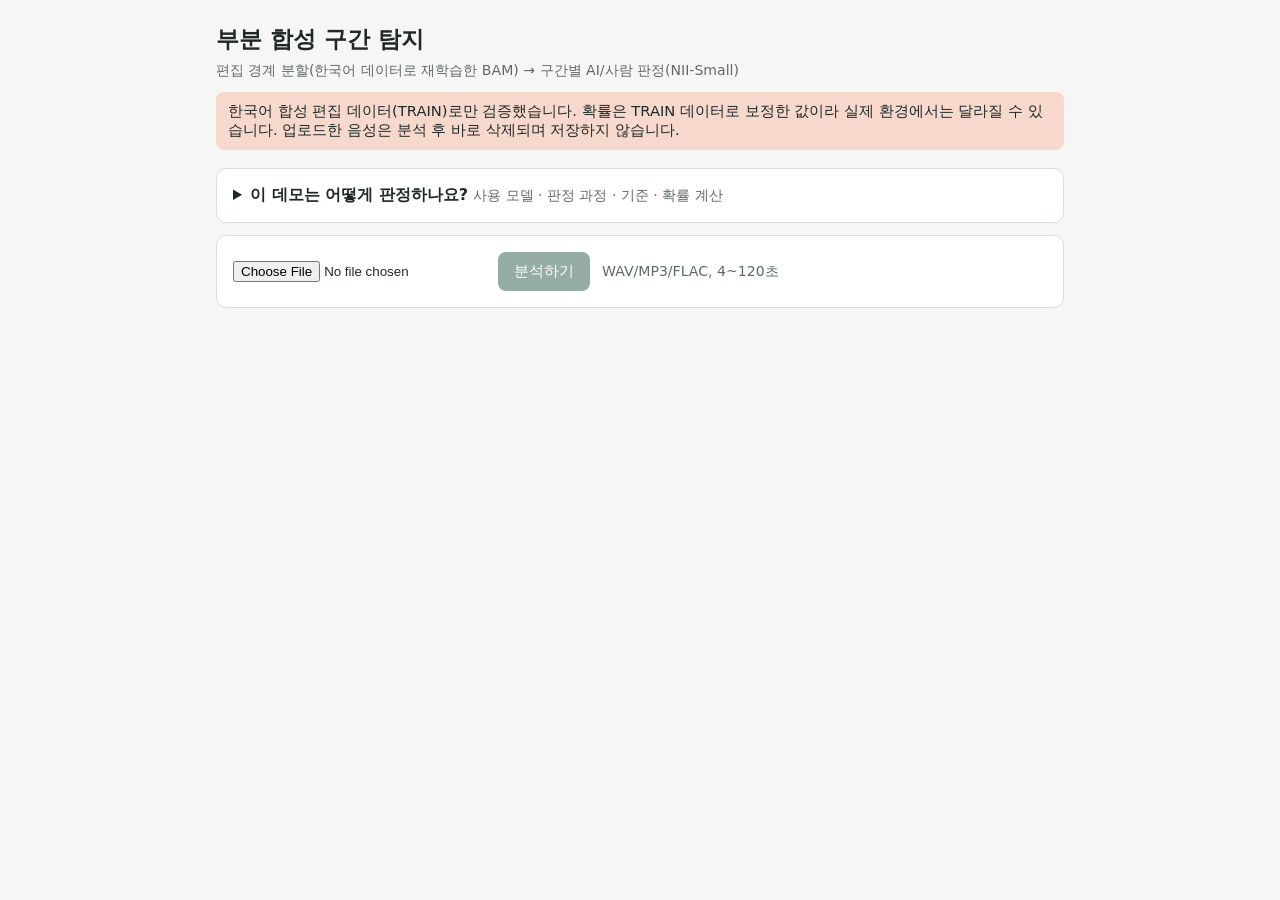
<file: demo/index.html>
<!doctype html>
<html lang="ko">
<head>
<meta charset="utf-8">
<meta name="viewport" content="width=device-width, initial-scale=1">
<title>부분 합성 구간 탐지</title>
<style>
  :root { --bg:#f6f7f5; --card:#fff; --ink:#1f2a28; --muted:#5f6b67; --line:#d9dfdb; --accent:#2f5d50; --warn:#c0522a; --warn-soft:#f6d9cc; --seg:#c9d3cf; --pressed:#a9b2af; }
  @media (prefers-color-scheme: dark) { :root { --bg:#141a19; --card:#1d2523; --ink:#e7ecea; --muted:#9aa7a2; --line:#33403c; --accent:#7fbfa9; --warn:#ef8a62; --warn-soft:#5a3426; --seg:#3a4844; --pressed:#4b5753; } }
  * { box-sizing:border-box; }
  body { margin:0; background:var(--bg); color:var(--ink); font-family:"Malgun Gothic","Apple SD Gothic Neo",system-ui,sans-serif; }
  main { max-width:880px; margin:0 auto; padding:24px 16px 48px; }
  h1 { font-size:1.45rem; margin:0 0 6px; }
  .banner { background:var(--warn-soft); border-radius:8px; padding:10px 12px; font-size:.92rem; margin:12px 0 18px; }
  .card { background:var(--card); border:1px solid var(--line); border-radius:10px; padding:16px; margin:12px 0; }
  .row { display:flex; gap:12px; flex-wrap:wrap; align-items:center; }
  button { background:var(--accent); color:#fff; border:0; border-radius:8px; padding:9px 16px; font-size:.95rem; cursor:pointer; }
  button:disabled { opacity:.5; cursor:default; }
  .muted { color:var(--muted); font-size:.88rem; }
  .grid { display:grid; grid-template-columns:repeat(auto-fit,minmax(240px,1fr)); gap:12px; }
  .verdict { font-size:1.15rem; font-weight:700; margin:6px 0; }
  .warn { color:var(--warn); }
  .ok { color:var(--accent); }
  #timeline { position:relative; height:46px; background:var(--bg); border:1px solid var(--line); border-radius:6px; overflow:hidden; margin-top:10px; }
  .seg { position:absolute; top:6px; bottom:6px; background:var(--seg); border-right:2px solid var(--card); cursor:pointer; }
  .seg.flag { background:var(--warn); }
  .seg:hover { filter:brightness(1.1); }
  .axis { display:flex; justify-content:space-between; font-size:.78rem; color:var(--muted); margin-top:4px; }
  table { width:100%; border-collapse:collapse; font-size:.92rem; margin-top:10px; }
  th, td { padding:7px 6px; border-bottom:1px solid var(--line); text-align:left; }
  td button { padding:4px 10px; font-size:.82rem; min-width:76px; transition:background .15s, transform .05s; }
  td button.playing { background:var(--pressed); color:var(--ink); box-shadow:inset 0 2px 4px rgba(0,0,0,.3); transform:translateY(1px); }
  audio { width:100%; margin-top:10px; }
  .meter { height:8px; background:var(--line); border-radius:4px; overflow:hidden; width:120px; display:inline-block; vertical-align:middle; }
  .meter > span { display:block; height:100%; background:var(--accent); }
  .flag .meter > span, .meter.flag > span { background:var(--warn); }
  .how summary { cursor:pointer; }
  .how h3 { font-size:1rem; margin:18px 0 6px; }
  .how ul, .how ol { margin:4px 0; padding-left:20px; }
  .how li, .how p { font-size:.92rem; line-height:1.6; margin:4px 0; }
  .formula { background:var(--bg); border-radius:6px; padding:8px 12px; text-align:center; }
  .prob { font-size:.95rem; margin-top:2px; color:var(--ink); font-weight:600; }
</style>
</head>
<body>
<main>
  <h1>부분 합성 구간 탐지</h1>
  <div class="muted">편집 경계 분할(한국어 데이터로 재학습한 BAM) → 구간별 AI/사람 판정(NII-Small)</div>
  <div class="banner">
    한국어 합성 편집 데이터(TRAIN)로만 검증했습니다. 확률은 TRAIN 데이터로 보정한 값이라 실제 환경에서는 달라질 수 있습니다.
    업로드한 음성은 분석 후 바로 삭제되며 저장하지 않습니다.
  </div>

  <details class="card how">
    <summary><b>이 데모는 어떻게 판정하나요?</b> <span class="muted">사용 모델 · 판정 과정 · 기준 · 확률 계산</span></summary>

    <h3>1. 사용한 모델</h3>
    <ul>
      <li><b>NII-Small</b> (Wav2Vec2-Small 기반 AI 음성 탐지 모델, NII AntiDeepfake) — 기존 서비스와 같은 모델을 공개 가중치 그대로 사용합니다.
        음성 조각을 넣으면 <b>점수</b>(클수록 AI 쪽)를 냅니다.</li>
      <li><b>BAM</b> (WavLM-Large 기반 편집 경계 탐지 모델) — 공개 모델은 영어로 학습돼 한국어 대화의 경계를 잘 못 잡아서,
        TRAIN 데이터로 만든 <b>한국어 합성 편집 음성 2,930개로 재학습</b>했습니다. 0.16초마다 "여기가 편집 경계일 확률"을 냅니다.
        AI를 넣었든 사람 음성을 넣었든 <b>편집 위치만</b> 찾습니다.</li>
    </ul>

    <h3>2. 공통 전처리 (기존 서비스와 동일)</h3>
    <p>디코딩 → 16 kHz 모노 → 앞뒤 무음 제거 → 음량을 −26 dBFS로 맞춤. 무음을 뺀 길이가 4초 미만이면 분석하지 않습니다.</p>

    <h3>3. ① 전체 음성 합성 검사 (현재 서비스 방식)</h3>
    <ul>
      <li><b>과정:</b> 4초 창을 2초씩 옮기며 NII 점수를 구하고 <b>평균</b>을 냅니다.</li>
      <li><b>기준</b> (기존 서비스가 DEV 데이터로 정한 값): 평균 ≥ −0.501 → "AI 음성 의심", 평균 ≤ −2.132 → "AI 음성 증거가 낮음", 그 사이 → "판단 유보".</li>
      <li><b>약점:</b> 1~2초짜리 짧은 삽입은 평균에 묻혀 놓치기 쉽습니다. 그래서 ②를 만들었습니다.</li>
    </ul>

    <h3>4. ② 부분 합성 검사</h3>
    <ol>
      <li><b>경계 찾기:</b> BAM을 8초 창·4초 겹침으로 돌려 경계 확률을 구하고, 0.5를 넘는 봉우리를 편집 경계로 봅니다(0.3초 안의 경계는 하나로 합침).</li>
      <li><b>구간 나누기:</b> 경계 사이를 한 구간으로 보고, 0.5초보다 짧은 조각은 옆 구간에 붙입니다.</li>
      <li><b>구간 판정:</b> 구간마다 NII 점수를 구해 <b>0.511 이상이면 "AI 합성 의심"</b>(주황)으로 표시합니다.
        0.511은 TRAIN의 실제 음성 구간 중 상위 5% 지점이라, 실제 음성 구간을 잘못 표시하는 비율이 약 5%입니다.</li>
      <li><b>파일 판정:</b> 가장 높은 구간 점수가 <b>0.734 이상이면 "AI 합성 의심 구간 있음"</b>입니다(TRAIN 실제 음성 파일의 상위 10% 지점, 오표시 약 10%).
        주황 구간은 있지만 이 기준에 못 미치면 "약한 의심 구간 있음"으로 표시합니다.</li>
    </ol>
    <p><b>결과:</b> 재학습에 쓰지 않은 검증용 합성 편집 780개에서 AI 삽입 구간 찾기 AUC는 1초 삽입 0.728, 2초 삽입 0.887로,
      4초 고정 창으로 자르는 방식(0.595, 0.736)보다 높았습니다. TRAIN에서는 AI 삽입 파일의 51.8%를 "의심 구간 있음"으로 잡았고,
      가장 의심한 구간이 실제 AI 구간과 겹친 비율은 90.4%였습니다.</p>

    <h3>5. 확률 계산 (Platt 보정)</h3>
    <p>점수는 그 자체로 확률이 아니라서, 정답을 아는 TRAIN 데이터로 <b>점수 → 확률</b> 함수를 맞췄습니다.</p>
    <p class="formula">AI 합성 확률 = 1 ÷ (1 + e<sup>−(a × 점수 + b)</sup>)</p>
    <ul>
      <li><b>구간 확률:</b> a = 1.014, b = 0.844. TRAIN 합성 편집 음성의 구간 7,742개(AI 구간 983개)로 맞췄습니다.
        같은 화자 묶음이 섞이지 않게 5번 나눠 검증한 보정 오차는 1.8%입니다. 구간 의심 기준 0.511은 약 80%에 해당합니다.</li>
      <li><b>전체 확률:</b> a = 1.717, b = 0.594. TRAIN의 실제 음성 파일과 AI 음성 파일 4,058(각 2,029개)개로 같은 방식으로 맞췄고, 보정 오차는 0.4%입니다.
        기존 기준으로 보면 "AI 음성 의심" 경계(−0.501)는 약 43%, "증거 낮음" 경계(−2.132)는 약 4.5%입니다.</li>
      <li><b>뜻:</b> "TRAIN과 비슷한 음성에서 이 점수가 나왔을 때 실제로 AI였던 비율"입니다.
        AI와 사람이 <b>반반</b>이라고 가정하고 맞췄으므로, 실제로 AI가 드문 상황이면 진짜 확률은 이보다 낮습니다.</li>
    </ul>

    <h3>6. 한계</h3>
    <ul>
      <li>TRAIN 데이터로 만든 합성 편집으로만 검증했고, 학습 때 본 생성기(Supertonic·XTTS·RVC) 외의 성능은 모릅니다.</li>
      <li>BAM을 TRAIN으로 재학습해서 TRAIN에서는 구간이 깨끗하게 나뉩니다. 실제 음성에서는 구간 확률이 실제보다 높게 나올 수 있습니다.</li>
      <li>0.5초 안팎의 짧은 조각에서 오표시가 생길 수 있습니다.</li>
      <li>기준값과 확률은 모두 TRAIN 데이터로만 정했고, 평가 데이터는 쓰지 않았습니다.</li>
    </ul>
  </details>

  <div class="card">
    <div class="row">
      <input type="file" id="file" accept=".wav,.mp3,.flac,audio/*">
      <button id="go" disabled>분석하기</button>
      <span id="status" class="muted">WAV/MP3/FLAC, 4~120초</span>
    </div>
    <audio id="player" controls hidden></audio>
  </div>

  <div id="result" hidden>
    <div class="grid">
      <div class="card">
        <div class="muted">① 전체 음성 합성 검사 (현재 서비스 방식)</div>
        <div id="whole" class="verdict"></div>
        <div id="wholeProb" class="prob"></div>
        <div id="wholeSub" class="muted"></div>
      </div>
      <div class="card">
        <div class="muted">② 부분 합성 검사</div>
        <div id="partial" class="verdict"></div>
        <div id="partialSub" class="muted"></div>
      </div>
    </div>

    <div class="card">
      <div class="row" style="justify-content:space-between">
        <b>구간 타임라인</b><span class="muted">주황 = AI 합성 의심 구간 · 클릭하면 재생</span>
      </div>
      <div id="timeline"></div>
      <div class="axis"><span>0초</span><span id="endLabel"></span></div>
      <table>
        <thead><tr><th>#</th><th>구간</th><th>AI 합성 확률</th><th>판정</th><th></th></tr></thead>
        <tbody id="rows"></tbody>
      </table>
      <div id="timing" class="muted" style="margin-top:8px"></div>
    </div>
  </div>
</main>
<script>
const key = new URLSearchParams(location.search).get("k") || "";
const $ = (id) => document.getElementById(id);
const player = $("player");
const MAX_BYTES = 25 * 1024 * 1024;
let stopAt = null;   // end of the segment being played; cleared when playback stops or the user seeks elsewhere
let playingBtn = null;   // row button of the segment being played, shown pressed (gray) until playback stops
player.addEventListener("timeupdate", () => {
  if (stopAt !== null && player.currentTime >= stopAt) {
    if (player.currentTime < stopAt + 0.5) player.pause();
    stopAt = null;
  }
});
function release() {
  if (playingBtn) { playingBtn.classList.remove("playing"); playingBtn.textContent = "▶ 재생"; playingBtn = null; }
}
player.addEventListener("pause", () => { stopAt = null; release(); });

$("file").addEventListener("change", () => {
  const f = $("file").files[0];
  $("result").hidden = true;
  if (player.src) URL.revokeObjectURL(player.src);
  if (f && f.size > MAX_BYTES) { $("go").disabled = true; player.hidden = true; $("status").textContent = "25MB 이하 파일만 분석합니다."; return; }
  $("go").disabled = !f;
  $("status").textContent = "WAV/MP3/FLAC, 4~120초";
  if (f) { player.src = URL.createObjectURL(f); player.hidden = false; }
});

function play(a, b, btn) {
  if (btn === playingBtn && !player.paused) { player.pause(); return; }   // pressing the gray button again stops it
  release();
  player.currentTime = a;
  stopAt = b;
  playingBtn = btn;
  btn.classList.add("playing"); btn.textContent = "■ 재생 중";
  player.play().catch(() => { stopAt = null; release(); $("status").textContent = "이 브라우저에서 재생할 수 없는 형식입니다."; });
}

$("go").addEventListener("click", async () => {
  const f = $("file").files[0];
  if (!f) return;
  $("go").disabled = true; $("status").textContent = "분석 중…"; $("result").hidden = true;
  const body = new FormData(); body.append("file", f);
  try {
    const r = await fetch("/api/analyze", { method: "POST", body, headers: { "X-Demo-Key": key } });
    const d = await r.json();
    if (!r.ok) { $("status").textContent = d.error || d.detail || "분석할 수 없습니다."; return; }
    render(d); $("status").textContent = "완료";
  } catch (e) { $("status").textContent = "서버에 연결할 수 없습니다."; }
  finally { $("go").disabled = false; }
});

function render(d) {
  const w = $("whole");
  w.textContent = d.whole_file.label;
  w.className = "verdict " + (d.whole_file.code === "warn" ? "warn" : d.whole_file.code === "low" ? "ok" : "");
  $("wholeProb").textContent = `파일 전체 AI 합성 확률 ${d.whole_file.ai_prob}%`;
  $("wholeSub").textContent = `4초 창 평균 점수 ${d.whole_file.score} · 기준: 기존 서비스(DEV)`;
  const p = $("partial");
  // file verdict uses the stricter file threshold; a flagged segment below it is shown as a weak suspicion, not "none"
  const weak = !d.partial.suspected && d.partial.flagged_segments > 0;
  p.textContent = d.partial.suspected ? "AI 합성 의심 구간 있음" : weak ? "약한 의심 구간 있음" : "의심 구간 없음";
  p.className = "verdict " + (d.partial.suspected ? "warn" : weak ? "" : "ok");
  $("partialSub").innerHTML = "";
  const pp = document.createElement("div"); pp.className = "prob";
  pp.textContent = `가장 의심되는 구간의 AI 합성 확률 ${d.partial.max_ai_prob}%`;
  const ps = document.createElement("div");
  ps.textContent = `의심 구간 ${d.partial.flagged_segments}개 · 경계 ${d.boundaries.length}개`;
  $("partialSub").append(pp, ps);
  player.pause();
  const tl = $("timeline"); tl.innerHTML = "";
  const total = d.duration;
  $("endLabel").textContent = total.toFixed(1) + "초";
  const rows = $("rows"); rows.innerHTML = "";
  d.segments.forEach((s, i) => {
    const el = document.createElement("div");
    el.className = "seg" + (s.flagged ? " flag" : "");
    el.style.left = (100 * s.start / total) + "%";
    el.style.width = Math.max(0.6, 100 * (s.end - s.start) / total) + "%";
    el.title = `${s.start.toFixed(2)}–${s.end.toFixed(2)}초 · AI 확률 ${s.ai_prob}%`;
    tl.appendChild(el);
    const tr = document.createElement("tr");
    if (s.flagged) tr.className = "flag";
    tr.innerHTML = `<td>${i + 1}</td><td>${s.start.toFixed(2)}–${s.end.toFixed(2)}초</td>
      <td><span class="meter${s.flagged ? " flag" : ""}"><span style="width:${s.ai_prob}%"></span></span> ${s.ai_prob}%</td>
      <td class="${s.flagged ? "warn" : ""}">${s.flagged ? "AI 합성 의심" : "의심 낮음"}</td>
      <td><button>▶ 재생</button></td>`;
    const btn = tr.querySelector("button");
    btn.onclick = () => play(s.start, s.end, btn);
    el.onclick = () => play(s.start, s.end, btn);
    rows.appendChild(tr);
  });
  $("timing").textContent = `처리 시간 ${d.timing.total_s}초 (경계 ${d.timing.boundary_s}초 · NII ${d.timing.nii_s}초) · 판정 기준과 확률은 TRAIN 데이터로 산출(위 "어떻게 판정하나요?" 참고)`;
  $("result").hidden = false;
}
</script>
</body>
</html>
</file>
